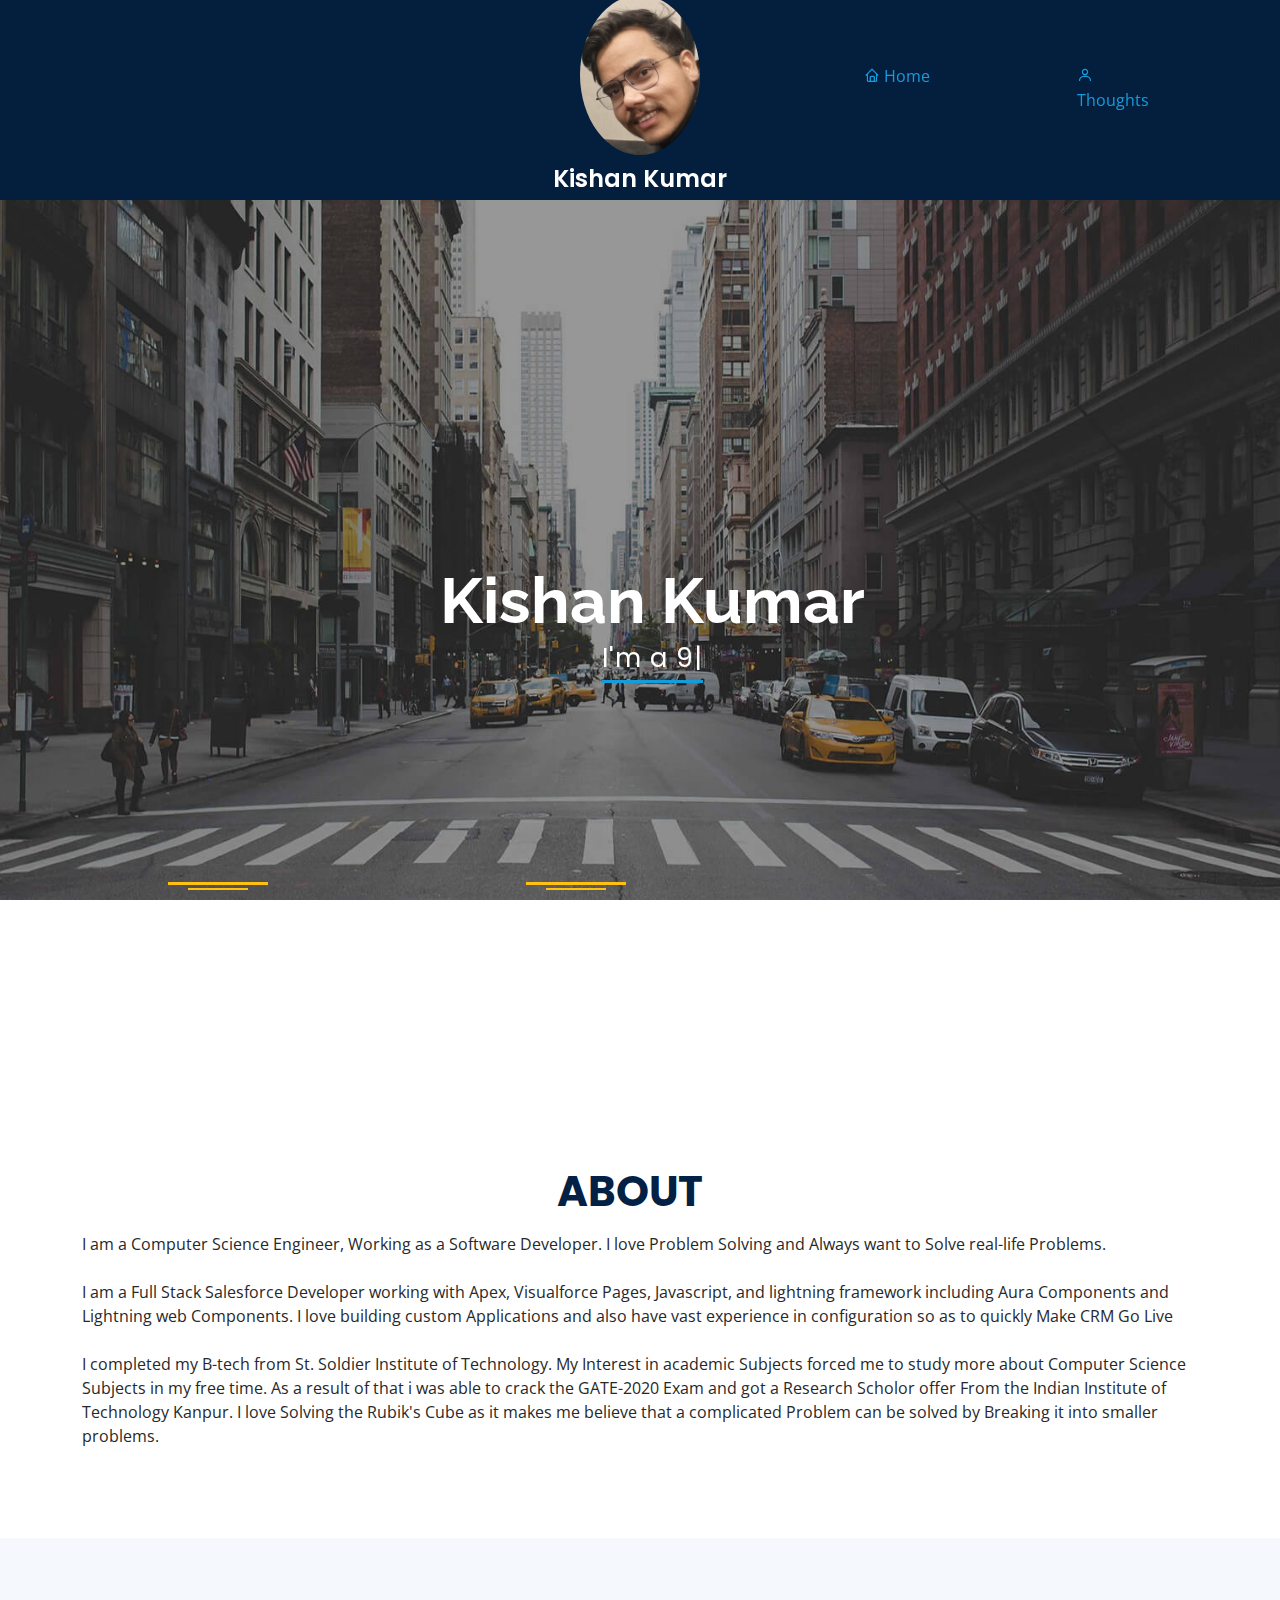
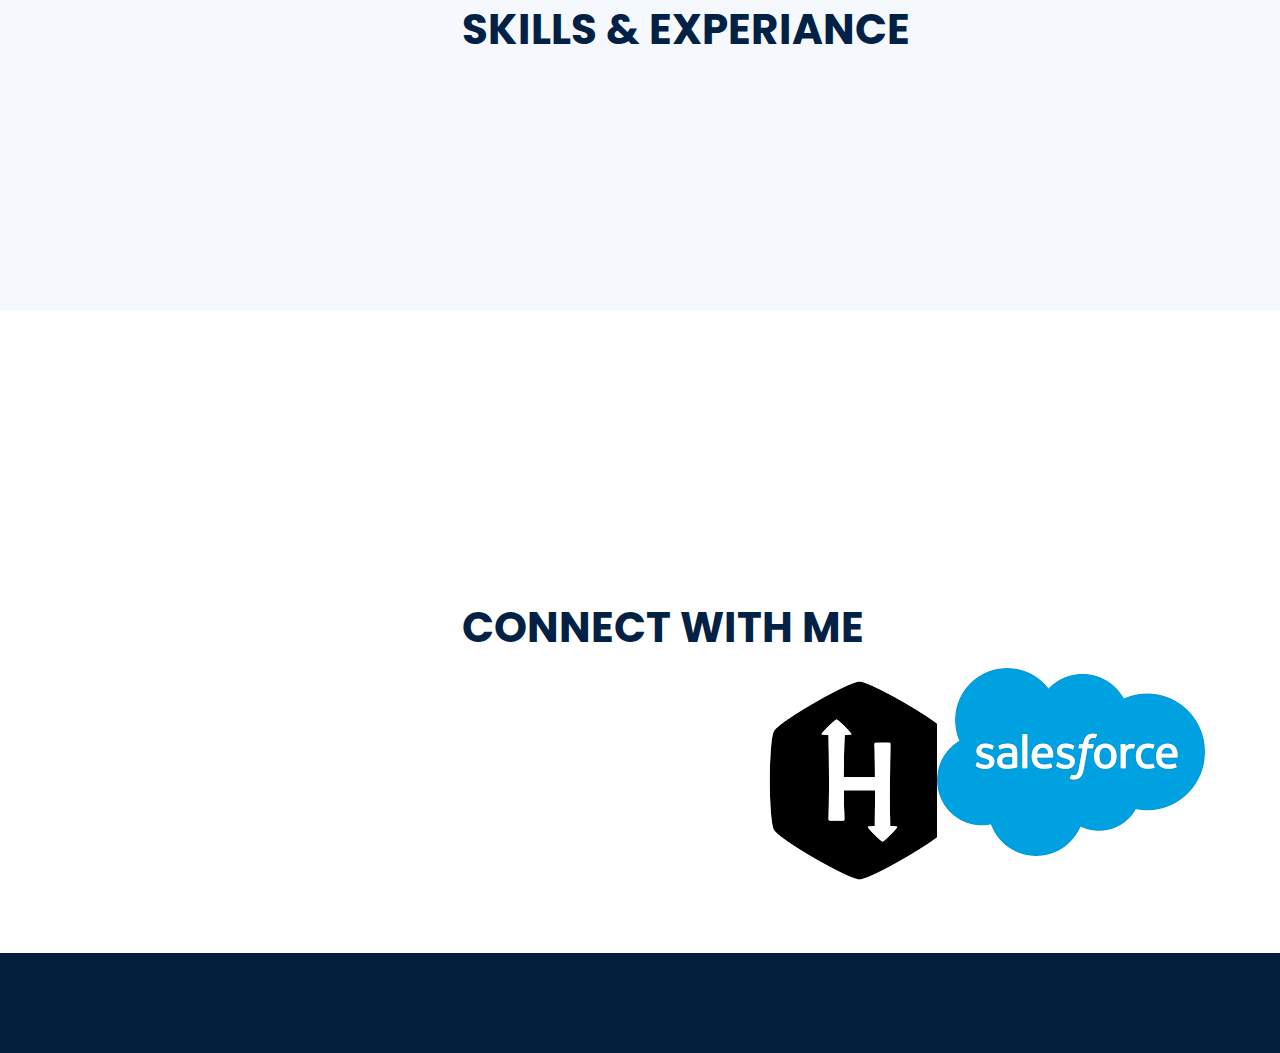
<file: index.html>
<!DOCTYPE html>
<html lang="en">

<head>
  <meta charset="utf-8">
  <meta content="width=device-width, initial-scale=1.0" name="viewport">

  <title>Kishan Kumar</title>
 

  
  <link href="assets/img/favicon.png" rel="icon">
  <link href="assets/img/apple-touch-icon.png" rel="apple-touch-icon">

 
  

  <link href="assets/vendor/aos/aos.css" rel="stylesheet">
  <link href="assets/vendor/bootstrap/css/bootstrap.min.css" rel="stylesheet">
  <link href="assets/vendor/bootstrap-icons/bootstrap-icons.css" rel="stylesheet">
  <link href="assets/vendor/boxicons/css/boxicons.min.css" rel="stylesheet">
  <link href="assets/vendor/glightbox/css/glightbox.min.css" rel="stylesheet">
  <link href="assets/vendor/swiper/swiper-bundle.min.css" rel="stylesheet">
  <link rel="stylesheet" href="https://cdn.metroui.org.ua/v4/css/metro-all.min.css">
  <link href="assets/css/style.css" rel="stylesheet">
  <link href="https://fonts.googleapis.com/css?family=Open+Sans:300,300i,400,400i,600,600i,700,700i|Raleway:300,300i,400,400i,500,500i,600,600i,700,700i|Poppins:300,300i,400,400i,500,500i,600,600i,700,700i" rel="stylesheet">
<style>
  .custom-rounded-circle {
    border-radius: 50%;
    object-fit: cover;
    width: 160px;  /* Set specific width */
    height: 160px; /* Set specific height */
    margin: 15px auto 0;  /* Add margin to top and center horizontally */
    display: block;  /* Ensure block display */
    position: relative;  /* Enable positioning */
      /* Move image up slightly */
  }

  .profile {
    text-align: center;
    padding: 0 20px;
    margin-top: -20px; /* Move the entire profile section up */
  }

  .profile h1 {
    margin: 0;  /* Remove default margin */
    position: relative;
    top: 0px; /* Move the heading up */
  }

  .text-light a {
    position: relative;
    top: -5px; /* Fine-tune the text position */
  }
</style>

</head>

<body>

  <!-- ======= Mobile nav toggle button ======= -->
  <i class="bi bi-list mobile-nav-toggle d-xl-none"></i>

  <!-- ======= Header ======= -->
   <header id="header" class="sticky-top">
    <div class="row">
      <div class="col-lg-4 col-sm-1 nowidth"></div>
     
      
      <div class="col-lg-4 col-sm-4 width40" data-aos="fade-right">
       
    <div class="d-flex flex-column">

      <div class="profile">
        <img src="assets/img/profile-img.jpg" alt="" class="custom-rounded-circle">
        <h1 class="text-light"><a href="index.html">Kishan Kumar</a></h1>
        </div>
        </div>
       
      </div>
      <div class="col-lg-2 col-sm-3 marginTop myClass" data-aos="fade-right">
        <a href="index.html" class="marginTop"><i class="bx bx-home"></i> <span>Home</span></a>
        </div>
        <div class="col-lg-1 col-sm-3 marginTop myClass" data-aos="fade-right" >
          <a href="Thoughts.html" class=""><i class="bx bx-user"></i> <span>Thoughts</span></a>
          </div>
       
      </div>


   
  </header>

 
  <section id="hero" class="d-flex flex-column justify-content-center" >
    <div class="hero-container" data-aos="fade-in" style="text-align: center; margin-left:-15%">
      <h1>Kishan Kumar</h1>
      <p><span class="typed" data-typed-items="I'm a 9 to 5 Software Developer,A part Time Researcher,And a full Time Explorar"></span></p>
    </div>
  </section>

  <main id="">

    
    <section id="" class="">
      
      <div class="container">
        <div class="row">
          <div class="col-md-5 col-sm-1">
            </div>
            <div class="col-md-5 col-sm-5">
              <h2 class="about1">About </h2>
            </div>
            </div>
        <div class="section-title">
          
          <p>I am a Computer Science Engineer, Working as a Software Developer. I love Problem Solving and Always want to Solve real-life Problems.</p><br/>
          <p>I am a Full Stack Salesforce Developer working with Apex, Visualforce Pages, Javascript, and lightning framework including Aura Components and Lightning web Components. I love building custom Applications and also have vast experience in configuration so as to quickly Make CRM Go Live</p>
          <br/>
          <p>I completed my B-tech from St. Soldier Institute of Technology. My Interest in academic Subjects forced me to study more about Computer Science Subjects in my free time. As a result of that i was able to crack the GATE-2020 Exam and got a Research Scholor offer From the Indian Institute of Technology Kanpur.

            I love Solving the Rubik's Cube as it makes me believe that a complicated Problem can be solved by Breaking it into smaller problems.</p>
        </div>

       

      </div>
    </section>

   
    <section id="skills" class="skills section-bg">
      <div class="container">

        <div class="row">
          <div class="col-md-4">
            </div>
            <div class="col-md-5">
              <h2 class="connect">Skills &amp; Experiance </h2>
            </div>
            </div>

        <div class="row skills-content">

          <div class="col-lg-6" data-aos="fade-up">

            <div class="progress">
              <span class="skill">Apex <i class="val"></i></span>
              <div class="progress-bar-wrap">
                <div class="progress-bar" role="progressbar" aria-valuenow="90" aria-valuemin="0" aria-valuemax="100"></div>
              </div>
            </div>

            <div class="progress">
              <span class="skill">HTML, CSS3, JavaScript <i class="val"></i></span>
              <div class="progress-bar-wrap">
                <div class="progress-bar" role="progressbar" aria-valuenow="85" aria-valuemin="0" aria-valuemax="100"></div>
              </div>
            </div>

            <div class="progress">
              <span class="skill">Salesforce Configuration <i class="val"></i></span>
              <div class="progress-bar-wrap">
                <div class="progress-bar" role="progressbar" aria-valuenow="90" aria-valuemin="0" aria-valuemax="100"></div>
              </div>
            </div>

          </div>

          <div class="col-lg-6" data-aos="fade-up" data-aos-delay="100">

            

            <div class="progress">
              <span class="skill">LWC, Aura Framework <i class="val"></i></span>
              <div class="progress-bar-wrap">
                <div class="progress-bar" role="progressbar" aria-valuenow="90" aria-valuemin="0" aria-valuemax="100"></div>
              </div>
            </div>

            <div class="progress">
              <span class="skill">Problem Solving <i class="val"></i></span>
              <div class="progress-bar-wrap">
                <div class="progress-bar" role="progressbar" aria-valuenow="90" aria-valuemin="0" aria-valuemax="100"></div>
              </div>
            </div>

            <div class="progress">
              <span class="skill">C , Python <i class="val"></i></span>
              <div class="progress-bar-wrap">
                <div class="progress-bar" role="progressbar" aria-valuenow="70" aria-valuemin="0" aria-valuemax="100"></div>
              </div>
            </div>

          </div>

        </div>

      </div>
    </section>

    <section id="facts" class="facts">
      <div class="container">

     

        <div class="row no-gutters">

       
          <div class="col-lg-3 col-md-3"></div>
          <div class="col-lg-4 col-md-4 d-md-flex align-items-md-stretch" data-aos="fade-up" data-aos-delay="300">
            <div class="count-box">
              <i class="bi bi-people"></i>
              <span data-purecounter-start="0" data-purecounter-end="6" data-purecounter-duration="1" class="purecounter"></span>
              <p><strong>Years of Experiance</strong></p>
            </div>
          </div>

      

          <div class="col-lg-4 col-md-4 d-md-flex align-items-md-stretch" data-aos="fade-up" data-aos-delay="100">
            <div class="count-box">
              <i class="bi bi-journal-richtext"></i>
              <span data-purecounter-start="0" data-purecounter-end="10" data-purecounter-duration="1" class="purecounter"></span>
             <p><strong>Projects</strong></p> 
            </div>
          </div>


          

        </div>

      </div>
    </section>
  
    <section id="conect" class="about">
      
      <div class="container">
        <div class="row">
        <div class="col-md-4">
          </div>
          <div class="col-md-5">
            <h2 class="connect connect1">CONNECT WITH ME </h2>
          </div>
          </div>
      <div class="row">
        <div class="col-md-1">
          
        </div>
        <div class="col-md-2">
          <a href="https://github.com/Kishankumar2" target="_blank"><div data-size="medium" data-role="tile"><span class="mif-github icon"></span></div></a>
        </div>
        <div class="col-md-2">
          <a href="https://www.facebook.com/kishan.kumar.5439" target="_blank"><div data-size="medium" data-role="tile"><span class="mif-facebook icon"></span></div></a>
        </div>
        
        
        <div class="col-md-2">
          <a href="https://www.linkedin.com/in/kishan-kumar-78a14018a/" target="_blank"><div data-size="medium" data-role="tile"><span class="mif-linkedin icon"></span></div></a>
        </div>
        
        <div class="col-md-2">
          <a href="https://www.hackerrank.com/kishan_kumar7521" target="_blank"><div data-size="medium" data-role="tile"><img src="assets/img/HackerRank.png" class="icon"></div></a>
          
        </div>
        
        <div class="col-md-2">
          <a href="https://trailblazer.me/id/kkumar810" target="_blank"><div data-size="medium" data-role="tile"><img src="assets/img/sf1.png" class="icon"></div></a> 
        </div>
        <div class="col-md-1">
          
        </div>
        
          </div>
          </div>


    </section>

    <footer id="footer1">
      <div class="container">
        
        <div class="row">
        <div class="col-md-4">
        </div>
        <div class="col-md-4">
          <!--<div class="copy">
            &copy; Copyright <strong><span>Kishan Kumar</span></strong>. All Rights Reserved
          </div>-->
        </div>
        </div>
        
      </div>
    </footer>

    

  </main>

  
  

  <a href="#" class="back-to-top d-flex align-items-center justify-content-center"><i class="bi bi-arrow-up-short"></i></a>

 
  <script src="assets/vendor/purecounter/purecounter.js"></script>
  <script src="assets/vendor/aos/aos.js"></script>
  <script src="assets/vendor/bootstrap/js/bootstrap.bundle.min.js"></script>
  <script src="assets/vendor/glightbox/js/glightbox.min.js"></script>
  <script src="assets/vendor/isotope-layout/isotope.pkgd.min.js"></script>
  <script src="assets/vendor/swiper/swiper-bundle.min.js"></script>
  <script src="assets/vendor/typed.js/typed.min.js"></script>
  <script src="assets/vendor/waypoints/noframework.waypoints.js"></script>
  <script src="assets/vendor/php-email-form/validate.js"></script>
  <script src="https://cdn.metroui.org.ua/v4/js/metro.min.js"></script>
 
  <script src="assets/js/main.js"></script>

</body>

</html>
</file>
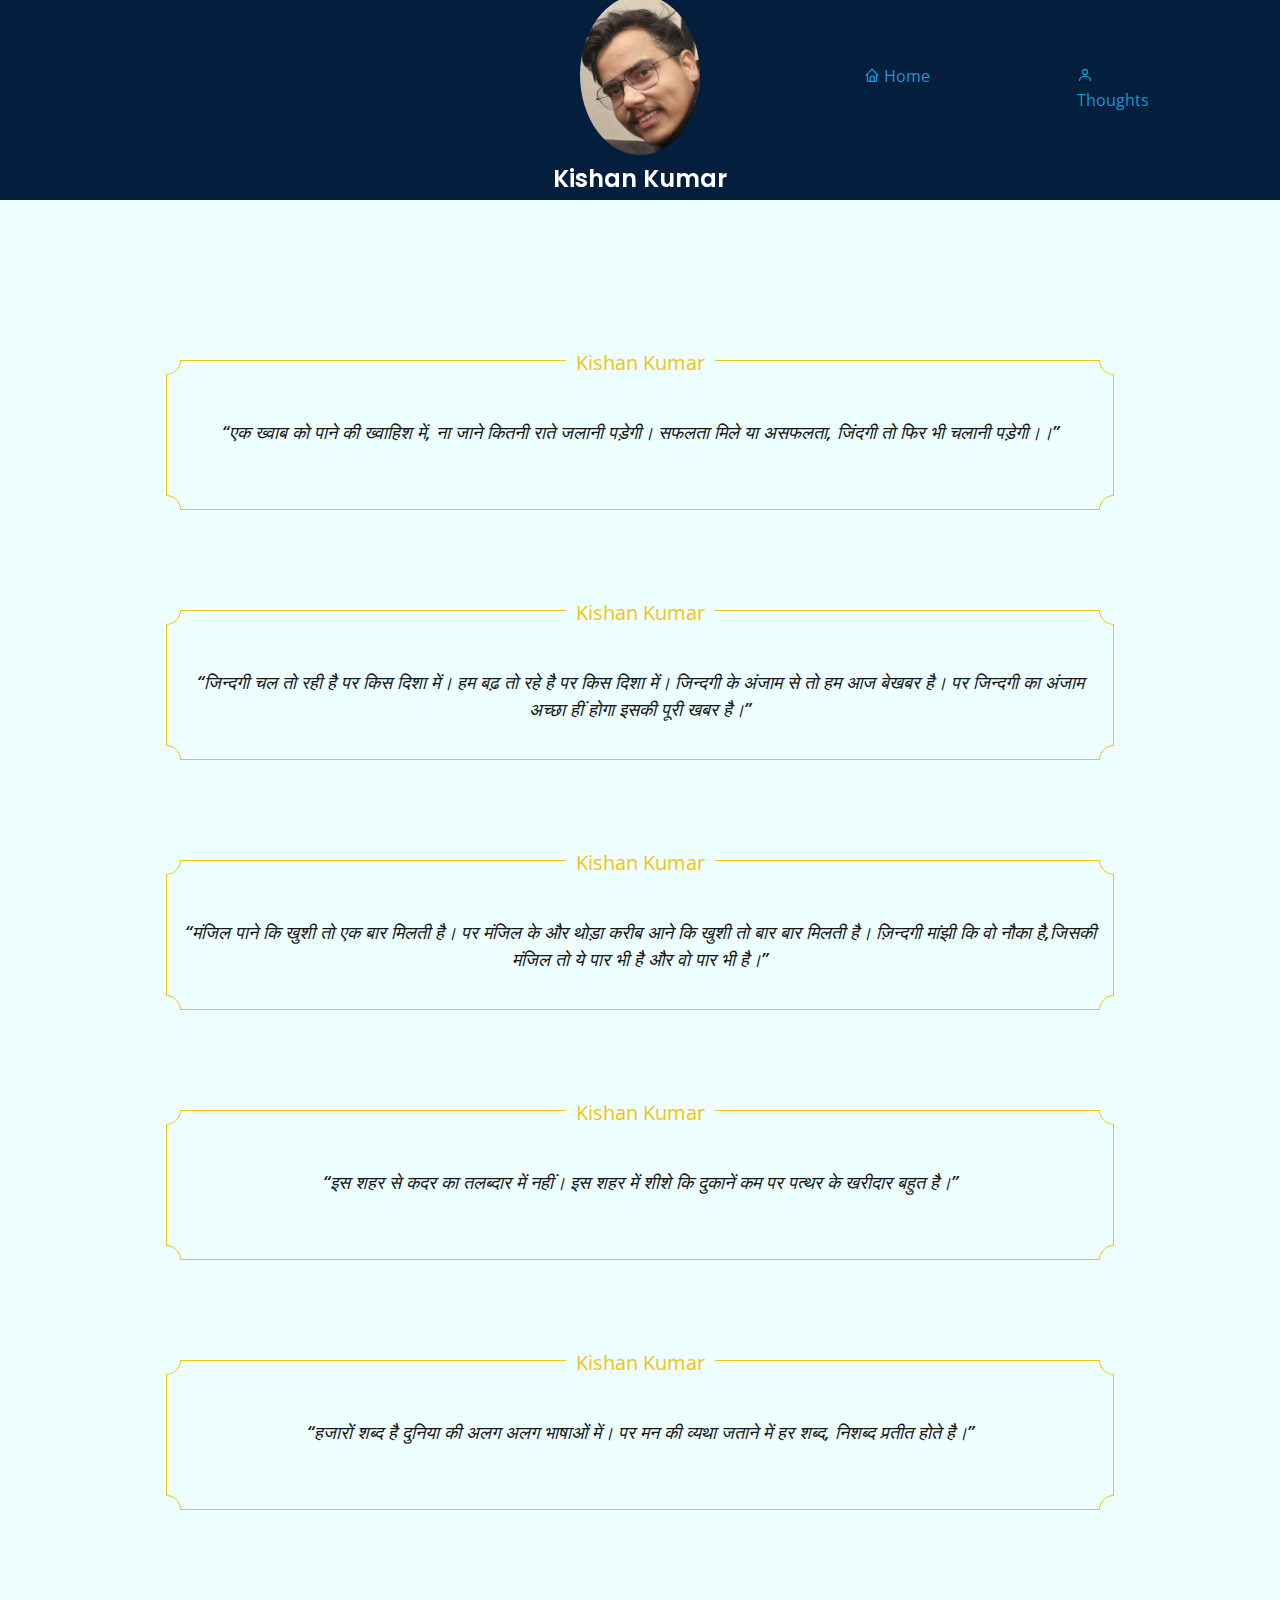
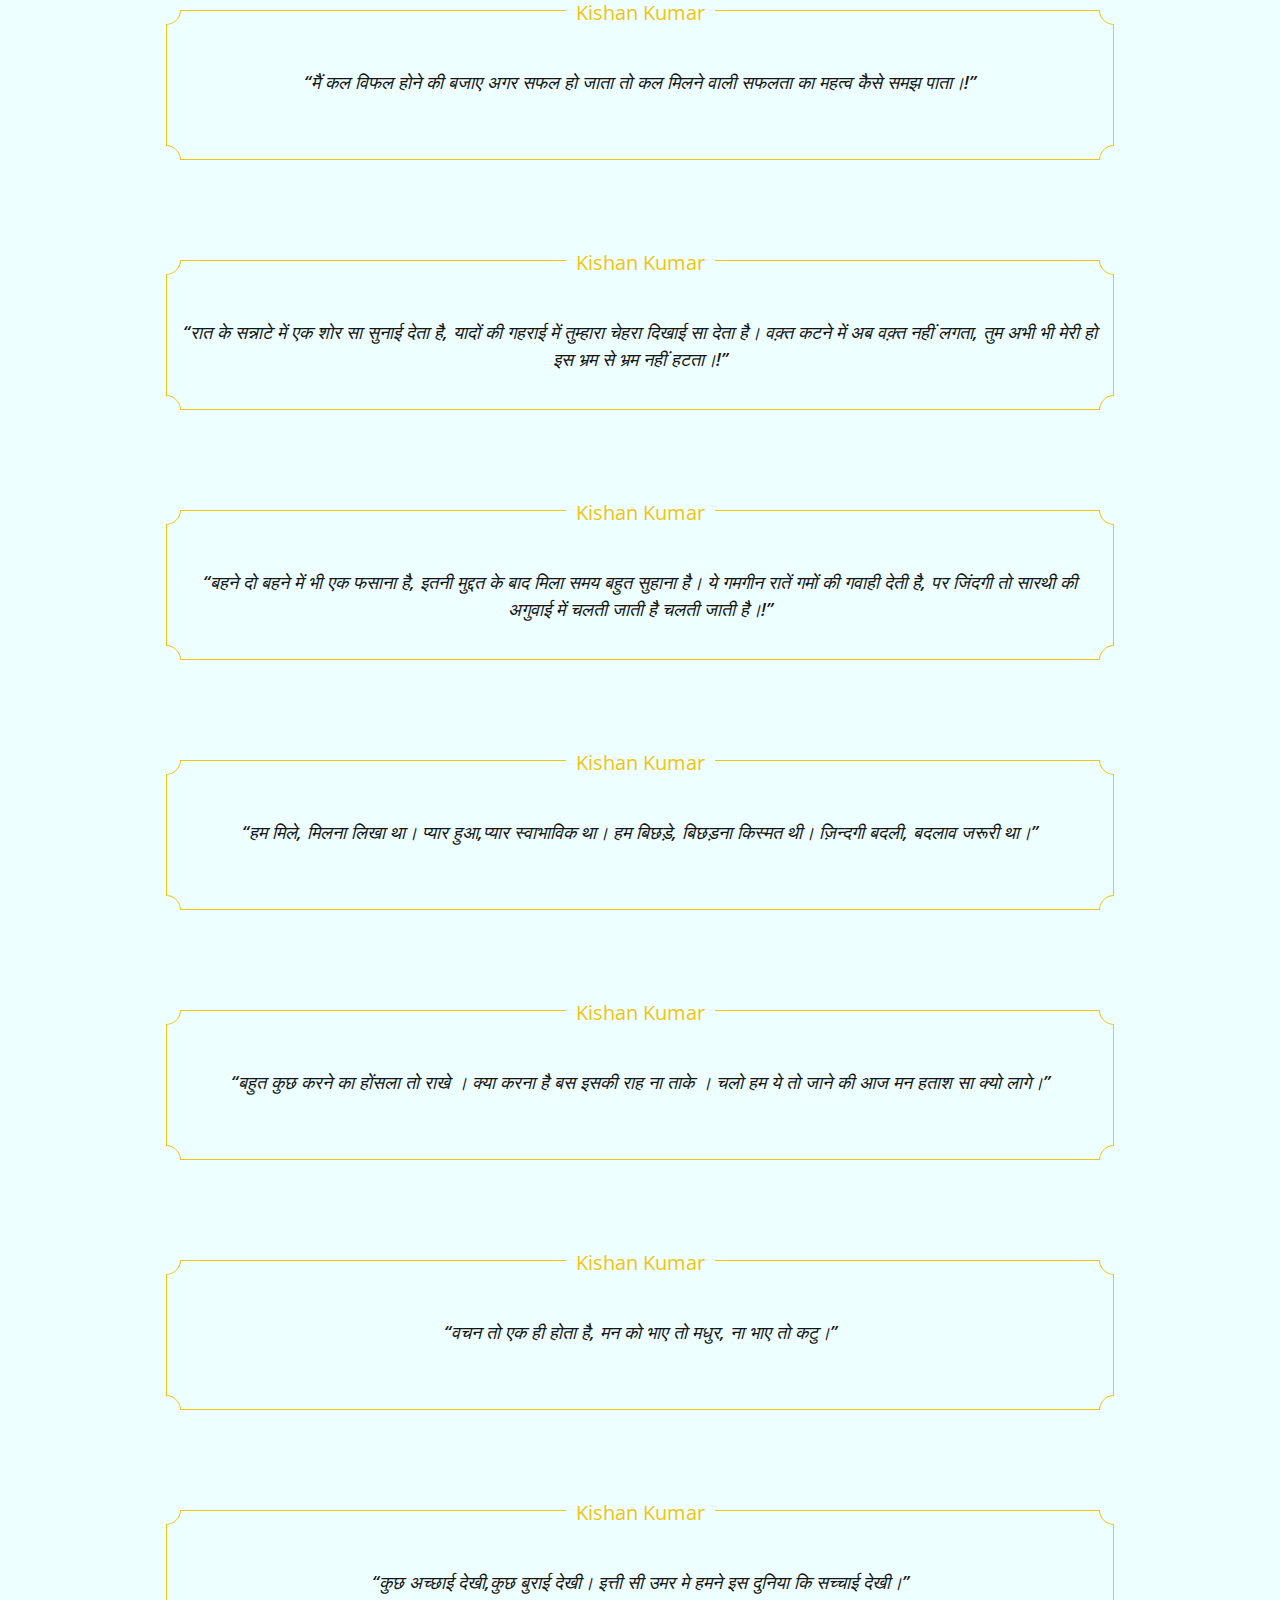
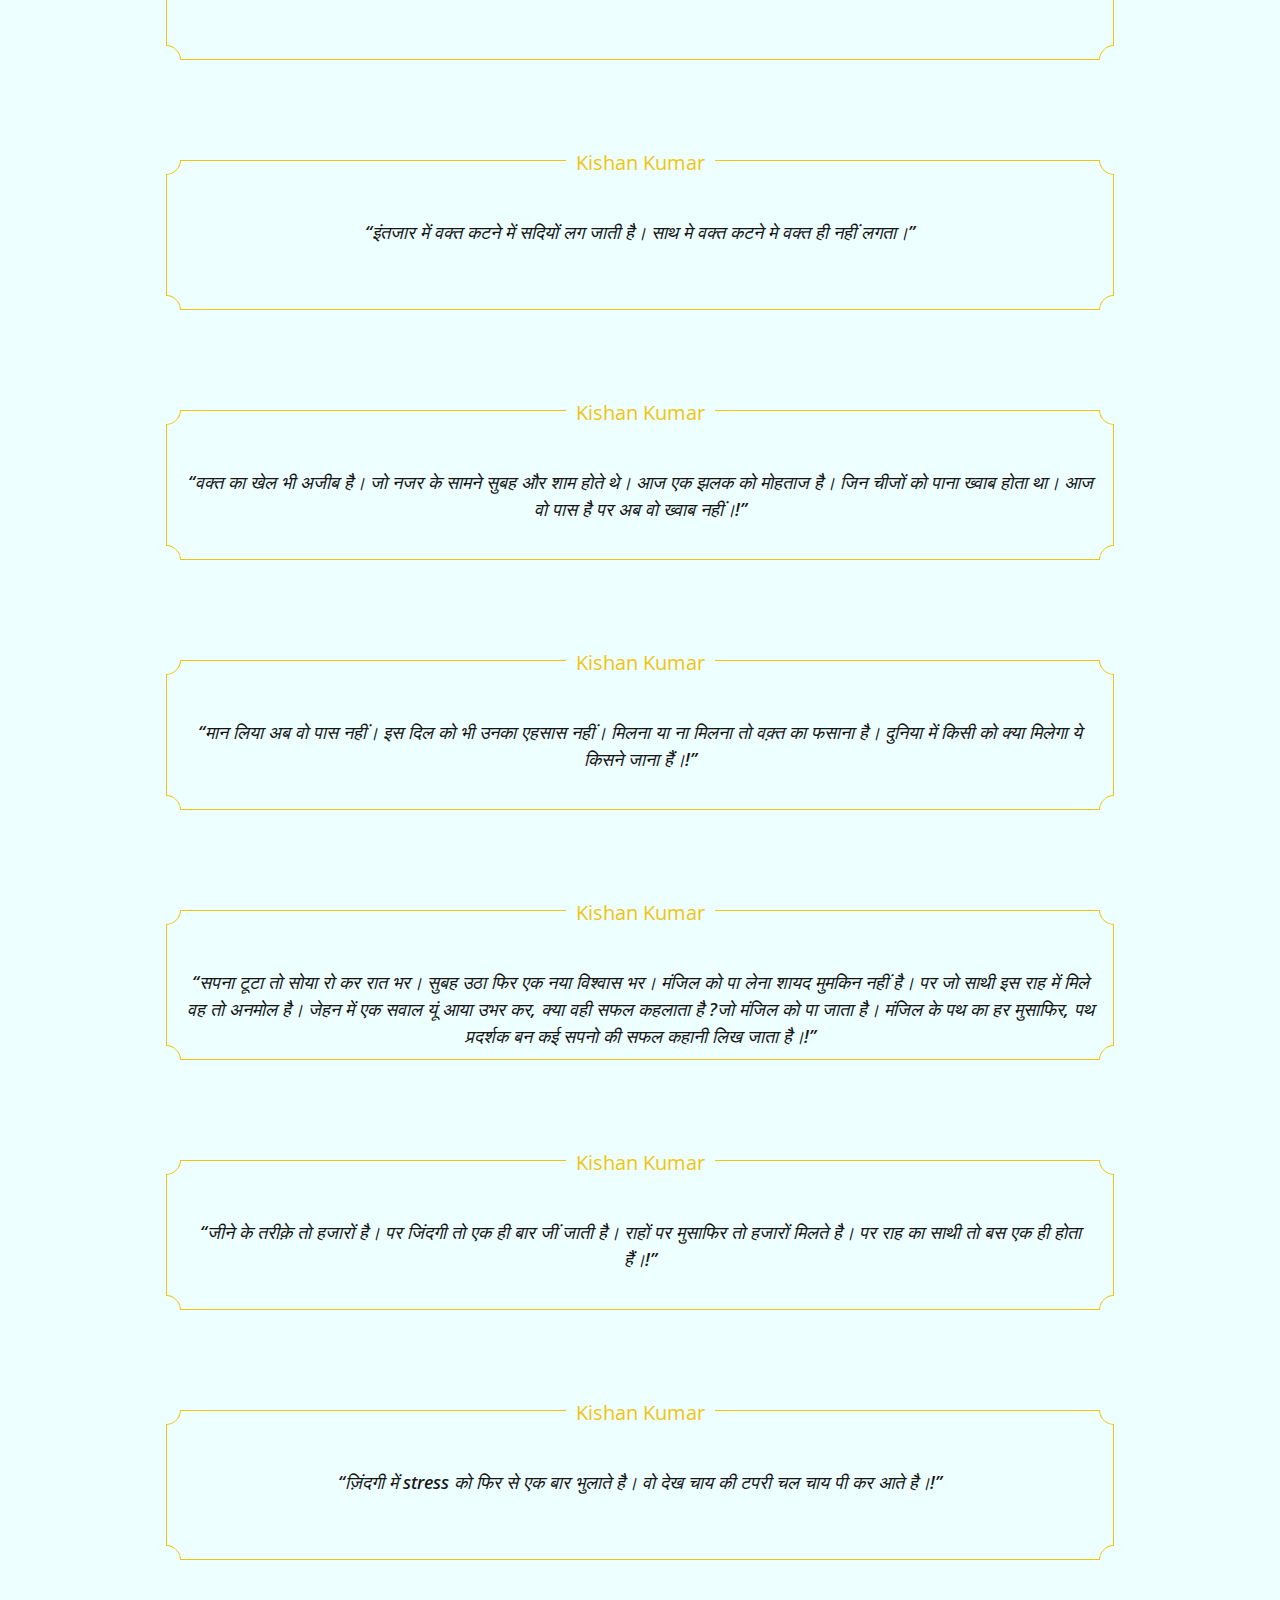
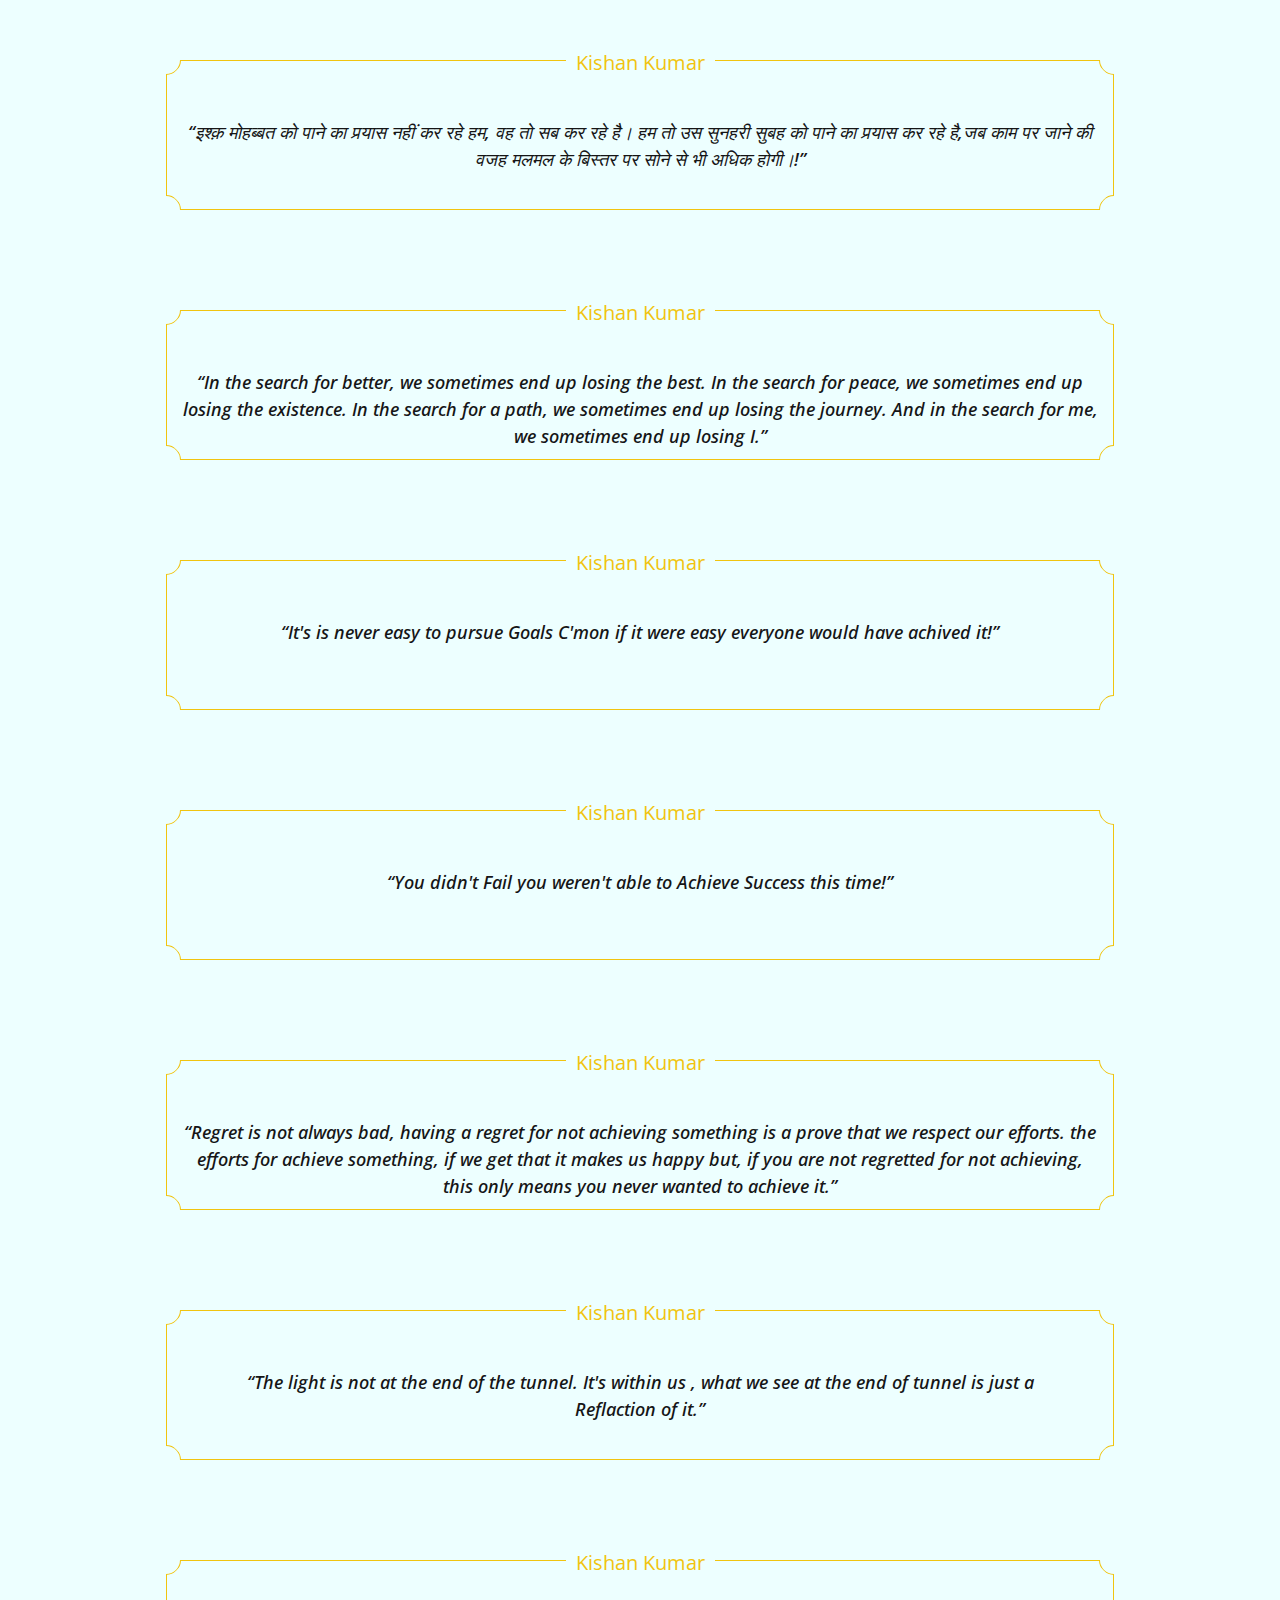
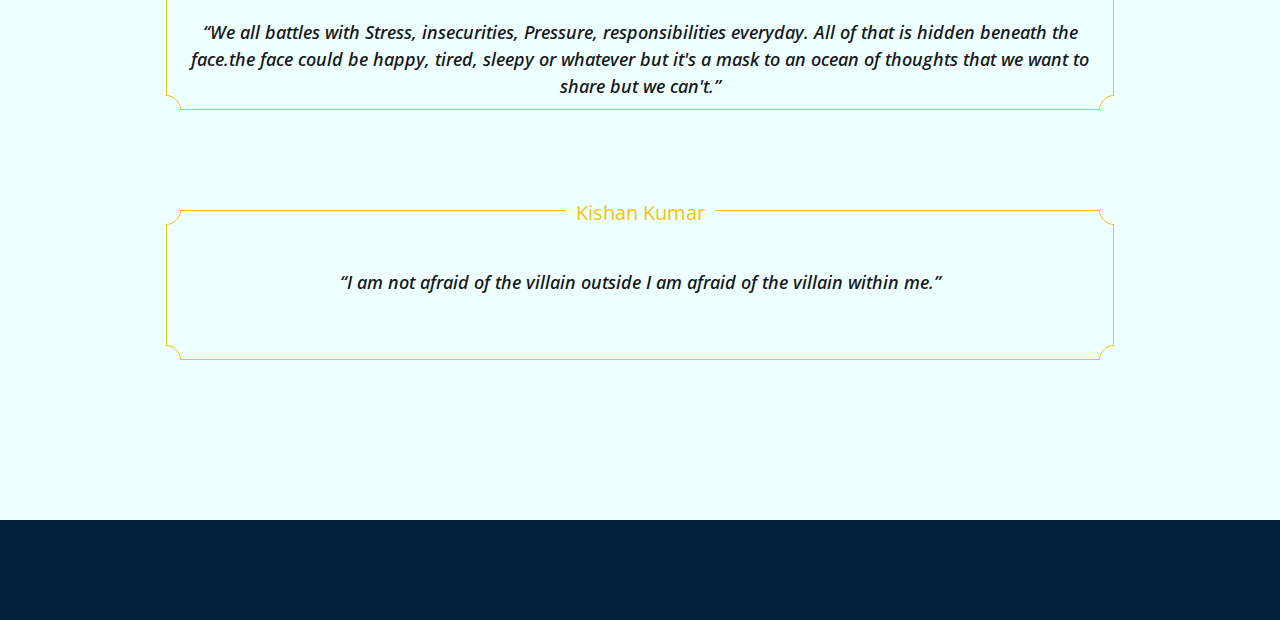
<file: Thoughts.html>
<!DOCTYPE html>
<html lang="en">

<head>
  <meta charset="utf-8">
  <meta content="width=device-width, initial-scale=1.0" name="viewport">

  <title>Kishan Kumar</title>
 

  
  <link href="assets/img/favicon.png" rel="icon">
  <link href="assets/img/apple-touch-icon.png" rel="apple-touch-icon">

 
  

  <link href="assets/vendor/aos/aos.css" rel="stylesheet">
  <link href="assets/vendor/bootstrap/css/bootstrap.min.css" rel="stylesheet">
  <link href="assets/vendor/bootstrap-icons/bootstrap-icons.css" rel="stylesheet">
  <link href="assets/vendor/boxicons/css/boxicons.min.css" rel="stylesheet">
  <link href="assets/vendor/glightbox/css/glightbox.min.css" rel="stylesheet">
  <link href="assets/vendor/swiper/swiper-bundle.min.css" rel="stylesheet">
  <link rel="stylesheet" href="https://cdn.metroui.org.ua/v4/css/metro-all.min.css">
  <link href="assets/css/style.css" rel="stylesheet">
  <link href="https://fonts.googleapis.com/css?family=Open+Sans:300,300i,400,400i,600,600i,700,700i|Raleway:300,300i,400,400i,500,500i,600,600i,700,700i|Poppins:300,300i,400,400i,500,500i,600,600i,700,700i" rel="stylesheet">
  <style>
    .custom-rounded-circle {
      border-radius: 50%;
      object-fit: cover;
      width: 160px;  /* Set specific width */
      height: 160px; /* Set specific height */
      margin: 15px auto 0;  /* Add margin to top and center horizontally */
      display: block;  /* Ensure block display */
      position: relative;  /* Enable positioning */
        /* Move image up slightly */
    }
    .profile {
      text-align: center;
      padding: 0 20px;
      margin-top: -20px; /* Move the entire profile section up */
    }
  
    .profile h1 {
      margin: 0;  /* Remove default margin */
      position: relative;
      top: 0px; /* Move the heading up */
    }
  
    .text-light a {
      position: relative;
      top: -5px; /* Fine-tune the text position */
    }
  </style>

</head>

<body>



  <!-- ======= Header ======= -->
   <header id="header" class="sticky-top">
    <div class="row">
      <div class="col-lg-4 col-sm-1 nowidth"></div>
     
      
      <div class="col-lg-4 col-sm-4 width40" data-aos="fade-right">
       
    <div class="d-flex flex-column">

      <div class="profile">
        <img src="assets/img/profile-img.jpg" alt="" class="custom-rounded-circle">
        <h1 class="text-light"><a href="index.html">Kishan Kumar</a></h1>
        </div>
        </div>
       
      </div>
      <div class="col-lg-2 col-sm-3 marginTop myClass" data-aos="fade-right">
        <a href="index.html" class="marginTop"><i class="bx bx-home"></i> <span>Home</span></a>
        </div>
        <div class="col-lg-1 col-sm-3 marginTop myClass" data-aos="fade-right" >
          <a href="Thoughts.html" class=""><i class="bx bx-user"></i> <span>Thoughts</span></a>
          </div>
       
      </div>


   
  </header>

 
  

  <main id="QuoteBody">

    <div class="container">
    <section id="" class="">
      

        <div id="ct" class="mobileDiv">
            <div class="corner "id="left_top"></div>
            <div class="corner" id="left_bottom"></div>
            <div class="corner" id="right_top"></div>
            <div class="corner" id="right_bottom"></div>
            <span class="author">Kishan Kumar</span>
            <blockquote>
              <p class="quoteContent"><i>&ldquo;एक ख्वाब को पाने की ख्वाहिश में,
                ना जाने कितनी राते जलानी पड़ेगी।
                सफलता मिले या असफलता,
                जिंदगी तो फिर भी चलानी पड़ेगी।।&rdquo; </i></p>
            </blockquote>
          </div>
        <div id="ct" class="mobileDiv">
            <div class="corner "id="left_top"></div>
            <div class="corner" id="left_bottom"></div>
            <div class="corner" id="right_top"></div>
            <div class="corner" id="right_bottom"></div>
            <span class="author">Kishan Kumar</span>
            <blockquote>
              <p class="quoteContent"><i>&ldquo;जिन्दगी चल तो रही है पर किस दिशा में।
                हम बढ़ तो रहे है पर किस दिशा में।
                जिन्दगी के अंजाम से तो हम आज बेखबर है।
                पर जिन्दगी का अंजाम अच्छा हीं होगा इसकी पूरी खबर है।&rdquo; </i></p>
            </blockquote>
          </div>

          <div id="ct" class="mobileDiv">
            <div class="corner "id="left_top"></div>
            <div class="corner" id="left_bottom"></div>
            <div class="corner" id="right_top"></div>
            <div class="corner" id="right_bottom"></div>
            <span class="author">Kishan Kumar</span>
            <blockquote>
              <p class="quoteContent"><i>&ldquo;मंजिल पाने कि खुशी तो एक बार मिलती है।
                पर मंजिल के और थोड़ा करीब आने कि खुशी तो बार बार मिलती है।
                ज़िन्दगी मांझी कि वो नौका है,जिसकी
                 मंजिल तो ये पार भी है और वो पार भी है।&rdquo; </i></p>
            </blockquote>
          </div>

          <div id="ct" class="mobileDiv">
            <div class="corner "id="left_top"></div>
            <div class="corner" id="left_bottom"></div>
            <div class="corner" id="right_top"></div>
            <div class="corner" id="right_bottom"></div>
            <span class="author">Kishan Kumar</span>
            <blockquote>
              <p class="quoteContent"><i>&ldquo;इस शहर से कदर का तलब्दार में नहीं।
                इस शहर में शीशे कि दुकानें कम पर पत्थर के खरीदार बहुत है।&rdquo; </i></p>
            </blockquote>
          </div>

          <div id="ct" class="mobileDiv">
            <div class="corner "id="left_top"></div>
            <div class="corner" id="left_bottom"></div>
            <div class="corner" id="right_top"></div>
            <div class="corner" id="right_bottom"></div>
            <span class="author">Kishan Kumar</span>
            <blockquote>
              <p class="quoteContent"><i>&ldquo;हजारों शब्द है दुनिया की अलग अलग भाषाओं में।
                पर मन की व्यथा जताने में हर शब्द, निशब्द प्रतीत होते है।&rdquo; </i></p>
            </blockquote>
          </div>

          <div id="ct" class="mobileDiv">
            <div class="corner "id="left_top"></div>
            <div class="corner" id="left_bottom"></div>
            <div class="corner" id="right_top"></div>
            <div class="corner" id="right_bottom"></div>
            <span class="author">Kishan Kumar</span>
            <blockquote>
              <p class="quoteContent"><i>&ldquo;मैं कल विफल होने की बजाए अगर सफल हो जाता
                तो कल मिलने वाली सफलता का महत्व कैसे समझ पाता।!&rdquo; </i></p>
            </blockquote>
          </div>

         

          <div id="ct" class="mobileDiv">
            <div class="corner "id="left_top"></div>
            <div class="corner" id="left_bottom"></div>
            <div class="corner" id="right_top"></div>
            <div class="corner" id="right_bottom"></div>
            <span class="author">Kishan Kumar</span>
            <blockquote>
              <p class="quoteContent"><i>&ldquo;रात के सन्नाटे में एक शोर सा सुनाई देता है,
                यादों की गहराई में तुम्हारा चेहरा दिखाई सा देता है।
                वक़्त कटने में अब वक़्त नहीं लगता,
                तुम अभी भी मेरी हो इस भ्रम से भ्रम नहीं हटता।!&rdquo; </i></p>
            </blockquote>
          </div>

          <div id="ct" class="mobileDiv">
            <div class="corner "id="left_top"></div>
            <div class="corner" id="left_bottom"></div>
            <div class="corner" id="right_top"></div>
            <div class="corner" id="right_bottom"></div>
            <span class="author">Kishan Kumar</span>
            <blockquote>
              <p class="quoteContent"><i>&ldquo;बहने दो बहने में भी एक फसाना है, इतनी मुद्दत के बाद मिला समय बहुत सुहाना है।
                   ये गमगीन रातें गमों की गवाही देती है, पर जिंदगी तो सारथी की अगुवाई में चलती जाती है चलती जाती है।!&rdquo; </i></p>
            </blockquote>
          </div>

          <div id="ct" class="mobileDiv">
            <div class="corner "id="left_top"></div>
            <div class="corner" id="left_bottom"></div>
            <div class="corner" id="right_top"></div>
            <div class="corner" id="right_bottom"></div>
            <span class="author">Kishan Kumar</span>
            <blockquote>
              <p class="quoteContent"><i>&ldquo;हम मिले, मिलना लिखा था।
                प्यार हुआ,प्यार स्वाभाविक था।
                हम बिछड़े, बिछड़ना किस्मत थी।
                ज़िन्दगी बदली, बदलाव जरूरी था।&rdquo; </i></p>
            </blockquote>
          </div>

          <div id="ct" class="mobileDiv">
            <div class="corner "id="left_top"></div>
            <div class="corner" id="left_bottom"></div>
            <div class="corner" id="right_top"></div>
            <div class="corner" id="right_bottom"></div>
            <span class="author">Kishan Kumar</span>
            <blockquote>
              <p class="quoteContent"><i>&ldquo;बहुत कुछ करने का होंसला तो राखे ।
                क्या करना है बस इसकी राह ना ताके । 
                चलो हम ये तो जाने की आज मन हताश सा क्यो लागे।&rdquo; </i></p>
            </blockquote>
          </div>

          <div id="ct" class="mobileDiv">
            <div class="corner "id="left_top"></div>
            <div class="corner" id="left_bottom"></div>
            <div class="corner" id="right_top"></div>
            <div class="corner" id="right_bottom"></div>
            <span class="author">Kishan Kumar</span>
            <blockquote>
              <p class="quoteContent"><i>&ldquo;वचन तो एक ही होता है, 
                मन को भाए तो मधुर, 
                ना भाए तो कटु।&rdquo; </i></p>
            </blockquote>
          </div>

          <div id="ct" class="mobileDiv">
            <div class="corner "id="left_top"></div>
            <div class="corner" id="left_bottom"></div>
            <div class="corner" id="right_top"></div>
            <div class="corner" id="right_bottom"></div>
            <span class="author">Kishan Kumar</span>
            <blockquote>
              <p class="quoteContent"><i>&ldquo;कुछ अच्छाई देखी,कुछ बुराई देखी।
                इत्ती सी उमर मे हमने इस दुनिया कि सच्चाई देखी।&rdquo; </i></p>
            </blockquote>
          </div>

          <div id="ct" class="mobileDiv">
            <div class="corner "id="left_top"></div>
            <div class="corner" id="left_bottom"></div>
            <div class="corner" id="right_top"></div>
            <div class="corner" id="right_bottom"></div>
            <span class="author">Kishan Kumar</span>
            <blockquote>
              <p class="quoteContent"><i>&ldquo;इंतजार में वक्त कटने में सदियों लग जाती है।
                साथ मे वक्त कटने मे वक्त ही नहीं लगता।&rdquo; </i></p>
            </blockquote>
          </div>

          

          <div id="ct" class="mobileDiv">
            <div class="corner "id="left_top"></div>
            <div class="corner" id="left_bottom"></div>
            <div class="corner" id="right_top"></div>
            <div class="corner" id="right_bottom"></div>
            <span class="author">Kishan Kumar</span>
            <blockquote>
              <p class="quoteContent"><i>&ldquo;वक्त का खेल भी अजीब है।
                जो नजर के सामने सुबह और शाम होते थे।
                आज एक झलक को मोहताज है।
                जिन चीजों को पाना ख्वाब होता था।
                आज वो पास है पर अब वो ख्वाब नहीं।!&rdquo; </i></p>
            </blockquote>
          </div>

          <div id="ct" class="mobileDiv">
            <div class="corner "id="left_top"></div>
            <div class="corner" id="left_bottom"></div>
            <div class="corner" id="right_top"></div>
            <div class="corner" id="right_bottom"></div>
            <span class="author">Kishan Kumar</span>
            <blockquote>
              <p class="quoteContent"><i>&ldquo;मान लिया अब वो पास नहीं।
                इस दिल को भी उनका एहसास नहीं।
                मिलना या ना मिलना तो वक़्त का फसाना है।
                दुनिया में किसी को क्या मिलेगा ये किसने जाना हैं।!&rdquo; </i></p>
            </blockquote>
          </div>

          <div id="ct" class="sapna">
            <div class="corner "id="left_top"></div>
            <div class="corner" id="left_bottom"></div>
            <div class="corner" id="right_top"></div>
            <div class="corner" id="right_bottom"></div>
            <span class="author">Kishan Kumar</span>
            <blockquote>
              <p class="quoteContent"><i>&ldquo;सपना टूटा तो सोया रो कर रात भर।
                सुबह उठा फिर एक नया विश्वास भर।
                मंजिल को पा लेना शायद मुमकिन नहीं है।
                पर जो साथी इस राह में मिले वह तो अनमोल है।
                जेहन में एक सवाल यूं आया उभर कर,
                क्या वही सफल कहलाता है ?जो मंजिल को पा जाता है।
                मंजिल के पथ का हर मुसाफिर, पथ प्रदर्शक बन
                कई सपनो की सफल कहानी लिख जाता है।!&rdquo; </i></p>
            </blockquote>
          </div>

          <div id="ct" class="mobileDiv">
            <div class="corner "id="left_top"></div>
            <div class="corner" id="left_bottom"></div>
            <div class="corner" id="right_top"></div>
            <div class="corner" id="right_bottom"></div>
            <span class="author">Kishan Kumar</span>
            <blockquote>
              <p class="quoteContent"><i>&ldquo;जीने के तरीक़े तो हजारों है।
                पर जिंदगी तो एक ही बार जीं जाती है।
                राहों पर मुसाफिर तो हजारों मिलते है।
                पर राह का साथी तो बस एक ही होता हैं।!&rdquo; </i></p>
            </blockquote>
          </div>

          <div id="ct" class="mobileDiv">
            <div class="corner "id="left_top"></div>
            <div class="corner" id="left_bottom"></div>
            <div class="corner" id="right_top"></div>
            <div class="corner" id="right_bottom"></div>
            <span class="author">Kishan Kumar</span>
            <blockquote>
              <p class="quoteContent"><i>&ldquo;ज़िंदगी में stress को फिर से एक बार भुलाते है।
                वो देख चाय की टपरी चल चाय पी कर आते है।!&rdquo; </i></p>
            </blockquote>
          </div>

          <div id="ct" class="mobileDiv">
            <div class="corner "id="left_top"></div>
            <div class="corner" id="left_bottom"></div>
            <div class="corner" id="right_top"></div>
            <div class="corner" id="right_bottom"></div>
            <span class="author">Kishan Kumar</span>
            <blockquote>
              <p class="quoteContent"><i>&ldquo;इश्क़ मोहब्बत को पाने का प्रयास नहीं कर रहे हम, वह तो सब कर रहे है।
                हम तो उस सुनहरी सुबह को पाने का प्रयास कर रहे है,जब काम पर जाने की वजह मलमल के बिस्तर पर सोने से भी अधिक होगी।!&rdquo; </i></p>
            </blockquote>
          </div>

          <div id="ct" class="sapna">
            <div class="corner "id="left_top"></div>
            <div class="corner" id="left_bottom"></div>
            <div class="corner" id="right_top"></div>
            <div class="corner" id="right_bottom"></div>
            <span class="author">Kishan Kumar</span>
            <blockquote>
              <p class="quoteContent"><i>&ldquo;In the search for better, we sometimes end up losing the best.
                In the search for peace, we sometimes end up losing the existence.
                In the search for a path, we sometimes end up losing the journey. 
                And in the search for me, we sometimes end up losing I.&rdquo; </i></p>
            </blockquote>
          </div>

          <div id="ct" class="mobileDiv">
            <div class="corner "id="left_top"></div>
            <div class="corner" id="left_bottom"></div>
            <div class="corner" id="right_top"></div>
            <div class="corner" id="right_bottom"></div>
            <span class="author">Kishan Kumar</span>
            <blockquote>
              <p class="quoteContent"><i>&ldquo;It's is never easy to pursue Goals
                C'mon if it were easy everyone would have achived it!&rdquo; </i></p>
            </blockquote>
          </div>

          <div id="ct" class="mobileDiv">
            <div class="corner "id="left_top"></div>
            <div class="corner" id="left_bottom"></div>
            <div class="corner" id="right_top"></div>
            <div class="corner" id="right_bottom"></div>
            <span class="author">Kishan Kumar</span>
            <blockquote>
              <p class="quoteContent"><i>&ldquo;You didn't Fail you weren't able to Achieve Success this time!&rdquo; </i></p>
            </blockquote>
          </div>

          <div id="ct" class="sapna">
            <div class="corner "id="left_top"></div>
            <div class="corner" id="left_bottom"></div>
            <div class="corner" id="right_top"></div>
            <div class="corner" id="right_bottom"></div>
            <span class="author">Kishan Kumar</span>
            <blockquote>
              <p class="quoteContent"><i>&ldquo;Regret is not always bad, having a regret for not achieving something is a prove that we respect our efforts. the efforts for achieve something, if we get that it makes us happy but, if you are not regretted for not achieving, this only means you never wanted to achieve it.&rdquo; </i></p>
            </blockquote>
          </div>
          
          <div id="ct" class="sapna">
            <div class="corner "id="left_top"></div>
            <div class="corner" id="left_bottom"></div>
            <div class="corner" id="right_top"></div>
            <div class="corner" id="right_bottom"></div>
            <span class="author">Kishan Kumar</span>
            <blockquote>
              <p class="quoteContent"><i>&ldquo;The light is not at the end of the tunnel.
                It's within us , what we see at the end of tunnel is just a Reflaction of it.&rdquo; </i></p>
            </blockquote>
          </div>

          <div id="ct" class="sapna">
            <div class="corner "id="left_top"></div>
            <div class="corner" id="left_bottom"></div>
            <div class="corner" id="right_top"></div>
            <div class="corner" id="right_bottom"></div>
            <span class="author">Kishan Kumar</span>
            <blockquote>
              <p class="quoteContent"><i>&ldquo;We all battles with Stress, insecurities, Pressure, responsibilities everyday. All of that is hidden beneath the face.the face could be happy, tired, sleepy or whatever but it's a mask to an ocean of thoughts that we want to share but we can't.&rdquo; </i></p>
            </blockquote>
          </div>

      

          <div id="ct" class="mobileDiv">
            <div class="corner "id="left_top"></div>
            <div class="corner" id="left_bottom"></div>
            <div class="corner" id="right_top"></div>
            <div class="corner" id="right_bottom"></div>
            <span class="author">Kishan Kumar</span>
            <blockquote>
              <p class="quoteContent"><i>&ldquo;I am not afraid of the villain outside
                I am afraid of the villain within me.&rdquo; </i></p>
            </blockquote>
          </div>

        

      
      

</div
    </section>

   
 

   
  
    

    <footer id="footer1">
      <div class="container">
        
        <div class="row">
        <div class="col-md-4">
        </div>
        <div class="col-md-4">
          <!--<div class="copy">
            &copy; Copyright <strong><span>Kishan Kumar</span></strong>. All Rights Reserved
          </div>-->
        </div>
        </div>
        
      </div>
    </footer>

    

  </main>

  
  

  <a href="#" class="back-to-top d-flex align-items-center justify-content-center"><i class="bi bi-arrow-up-short"></i></a>

 
  <script src="assets/vendor/purecounter/purecounter.js"></script>
  <script src="assets/vendor/aos/aos.js"></script>
  <script src="assets/vendor/bootstrap/js/bootstrap.bundle.min.js"></script>
  <script src="assets/vendor/glightbox/js/glightbox.min.js"></script>
  <script src="assets/vendor/isotope-layout/isotope.pkgd.min.js"></script>
  <script src="assets/vendor/swiper/swiper-bundle.min.js"></script>
  <script src="assets/vendor/typed.js/typed.min.js"></script>
  <script src="assets/vendor/waypoints/noframework.waypoints.js"></script>
  <script src="assets/vendor/php-email-form/validate.js"></script>
  <script src="https://cdn.metroui.org.ua/v4/js/metro.min.js"></script>
 
  <script src="assets/js/main.js"></script>

</body>

</html>
</file>
<file: assets/css/style.css>
body {
  font-family: "Open Sans", sans-serif;
  color: #272829;
}

a {
  color: #149ddd;
  text-decoration: none;
}
.sticky-top{
  z-index: 9999;
  
}

a:hover {
  color: #37b3ed;
  text-decoration: none;
}

h1, h2, h3, h4, h5, h6 {
  font-family: "Raleway", sans-serif;
}

/*--------------------------------------------------------------
# Back to top button
--------------------------------------------------------------*/
.back-to-top {
  position: fixed;
  visibility: hidden;
  opacity: 0;
  right: 15px;
  bottom: 15px;
  z-index: 996;
  background: #149ddd;
  width: 40px;
  height: 40px;
  border-radius: 50px;
  transition: all 0.4s;
}
.back-to-top i {
  font-size: 28px;
  color: #fff;
  line-height: 0;
}
.back-to-top:hover {
  background: #2eafec;
  color: #fff;
}
.back-to-top.active {
  visibility: visible;
  opacity: 1;
}

/*--------------------------------------------------------------
# Header
--------------------------------------------------------------*/
#header {
  top: 0;
  left: 0;
  bottom: 0;
  width: 100%;
  height: 200px;
  transition: all ease-in-out 0.5s;
  z-index: 9997;
  transition: all 0.5s;
  padding: 0 15px;
  background: #041e3e;
  
}
.copy{
  margin-top: 8%;
  color: white;
}

#footer1{
  background: #041e3e;
  width: 100%;
  height: 100px;

}
#header .profile img {
  margin: 15px auto;
  display: block;
  width: 120px;
  /* border: 8px solid #2c2f3f; */
}
#header .profile h1 {
  font-size: 24px;
  margin: 0;
  padding: 0;
  font-weight: 600;
  -moz-text-align-last: center;
  text-align-last: center;
  font-family: "Poppins", sans-serif;
}
#header .profile h1 a, #header .profile h1 a:hover {
  color: #fff;
  text-decoration: none;
}
.marginTop {
  margin-top: 5%!important;
}
#header .profile .social-links a {
  font-size: 18px;
  display: inline-block;
  background: #212431;
  color: #fff;
  line-height: 1;
  padding: 8px 0;
  margin-right: 4px;
  border-radius: 50%;
  text-align: center;
  width: 36px;
  height: 36px;
  transition: 0.3s;
}
#header .profile .social-links a:hover {
  background: #149ddd;
  color: #fff;
  text-decoration: none;
}

#main {
  margin-left: 300px;
}

@media (max-width: 1199px) {
  #header {
    height: 150px;
    overflow-y: auto;
  }
  
  .profile {
    margin-top: 0 !important;
    display: flex;
    flex-direction: column;
    align-items: center;
    justify-content: center;
    padding: 10px;
  }

  #header .profile img {
    margin: 0 auto;
    width: 100px;
    height: 100px;
    border: none;
    object-fit: cover;
  }

  #header .profile h1 {
    font-size: 20px;
    margin: 10px 0 0 0;
    padding: 0;
    font-weight: 600;
    width: 100%;
    text-align: center;
    -moz-text-align-last: center;
    text-align-last: center;
  }

  .about1{
    margin-left: 34%!important;
    font-size: 30px!important;
  }
  .about1::before{
    left: 49%!important;
    width: 70px!important;
    bottom: 26px!important;

  }

  .about1:after{
    left: 49%!important;
    width: 40px!important;
    bottom: 21px!important;
  }
  .facts .count-box {
    margin-left: 15%!important;
  }
  .tile-medium {
    margin-left: 25%!important;

  }
  .connect{
    font-size: 30px!important;
  }
  .connect1{
    margin-left: 5%!important;
  }
  .sapna{
    height: 400px!important;
  }
  .mobileDiv {
    height: 260px!important;
  }
 

  .myClass {
    width: 30% !important;
    margin-top: 5px !important;
  }
  .width40 {
    width: 40% !important;
  }
  .nowidth {
    display: none !important;
  }
  .marginTop {
    margin-top: 5px !important;
  }

  #header .profile h1 {
    font-size: 15px;
    
    padding: 0;
    font-weight: 600;
    -moz-text-align-last: center;
    text-align-last: center;
    font-family: "Poppins", sans-serif;
  }

  #main {
    margin-left: 0;
  }
}
/*--------------------------------------------------------------
# Navigation Menu
--------------------------------------------------------------*/
/* Desktop Navigation */
.nav-menu {
  padding: 30px 0 0 0;
}
.nav-menu * {
  margin: 0;
  padding: 0;
  list-style: none;
}
.nav-menu > ul > li {
  position: relative;
  white-space: nowrap;
}
.nav-menu a, .nav-menu a:focus {
  display: flex;
  align-items: center;
  color: #a8a9b4;
  padding: 12px 15px;
  margin-bottom: 8px;
  transition: 0.3s;
  font-size: 15px;
}
.nav-menu a i, .nav-menu a:focus i {
  font-size: 24px;
  padding-right: 8px;
  color: #6f7180;
}
.nav-menu a:hover, .nav-menu .active, .nav-menu .active:focus, .nav-menu li:hover > a {
  text-decoration: none;
  color: #fff;
}
.nav-menu a:hover i, .nav-menu .active i, .nav-menu .active:focus i, .nav-menu li:hover > a i {
  color: #149ddd;
}

/* Mobile Navigation */
.mobile-nav-toggle {
  position: fixed;
  right: 15px;
  top: 15px;
  z-index: 9998;
  border: 0;
  font-size: 24px;
  transition: all 0.4s;
  outline: none !important;
  background-color: #149ddd;
  color: #fff;
  width: 40px;
  height: 40px;
  display: inline-flex;
  align-items: center;
  justify-content: center;
  line-height: 0;
  border-radius: 50px;
  cursor: pointer;
}

.mobile-nav-active {
  overflow: hidden;
}
.mobile-nav-active #header {
  left: 0;
}

/*--------------------------------------------------------------
# Hero Section
--------------------------------------------------------------*/
#hero {
  width: 120%;
  height: 100vh;
  background: url("../img/hero-bg.jpg") top center;
  background-size: cover;
}

#hero .hero-container {
  position: relative;
  z-index: 2;
  min-width: 300px;
}
#hero h1 {
  margin: 0 0 10px 0;
  font-size: 64px;
  font-weight: 700;
  line-height: 56px;
  color: #fff;
}
#hero p {
  color: #fff;
  margin-bottom: 50px;
  font-size: 26px;
  font-family: "Poppins", sans-serif;
}
#hero p span {
  color: #fff;
  padding-bottom: 4px;
  letter-spacing: 1px;
  border-bottom: 3px solid #149ddd;
}
@media (min-width: 1024px) {
  #hero {
    background-attachment: fixed;
  }
}
@media (max-width: 768px) {
  #hero h1 {
    font-size: 28px;
    line-height: 36px;
  }
  #hero h2 {
    font-size: 18px;
    line-height: 24px;
    margin-bottom: 30px;
  }
}

/*--------------------------------------------------------------
# Sections General
--------------------------------------------------------------*/
section {
  padding: 60px 0;
  overflow: hidden;
}

.section-bg {
  background: #f5f8fd;
}

.section-title {
  padding-bottom: 30px;
}
.section-title h2 {
  font-size: 32px;
  font-weight: bold;
  margin-bottom: 20px;
  padding-bottom: 20px;
  position: relative;
  color: #173b6c;
}
.section-title h2::after {
  content: "";
  position: absolute;
  display: block;
  width: 50px;
  height: 3px;
  background: #149ddd;
  bottom: 0;
  left: 0;
}
.section-title p {
  margin-bottom: 0;
}
.author{
  background:#edffff;
  color:#f1c40f;
  padding:0 10px;
  font-size:20px;
  position:relative; 
  top:-28px;
}
#ct{height:150px; width:85%;border:1px solid #f1c40f;margin: 100px auto;text-align:center;position:relative;color:#fff;padding:15px;}
.corner{height:30px;
  width:30px;
  border-radius:50%;
  border:1px solid #fff;
  transform:rotate(-45deg);  
  position:absolute;
  background:#edffff;
}

#left_top{
  top:-16px;
  left:-16px;
  border-color:transparent transparent #f1c40f transparent;
}
#right_top{
  top:-16px;
  right:-16px;
  border-color:transparent transparent transparent #f1c40f;
}
#left_bottom{
  bottom:-16px;
  left:-16px;
  border-color:transparent #f1c40f transparent transparent ;
}
#right_bottom{
  bottom:-16px;
  right:-16px;
  border-color:#f1c40f transparent transparent transparent;
}
.quoteContent{padding-top:13px;font-size:18px;
  color: #151516;
font-weight: 550;}
 #QuoteBody{
   background:#edffff;
 } 
  
 
.about1{
  color: #022144;
    font-family: "Poppins", Sans-serif;
    font-size: 42px;
    font-weight: 700;
    text-transform: uppercase;
    line-height: 64px;
}
.about1:after {
  content: "";
  width: 60px;
  height: 2px;
  position: absolute;
  bottom: 10px;
  left: 17%;
  transform: translateX(-50%);
  background: #fec110;
}
.about1:before {
  content: "";
  width: 100px;
  height: 3px;
  position: absolute;
  bottom: 15px;
  left: 17%;
  transform: translateX(-50%);
  background: #fec110;
}

.connect{
  color: #022144;
    font-family: "Poppins", Sans-serif;
    font-size: 42px;
    font-weight: 700;
    text-transform: uppercase;
    line-height: 64px;
}
.connect:after {
  content: "";
  width: 60px;
  height: 2px;
  position: absolute;
  bottom: 10px;
  left: 45%;
  transform: translateX(-50%);
  background: #fec110;
}
.connect:before {
  content: "";
  width: 100px;
  height: 3px;
  position: absolute;
  bottom: 15px;
  left: 45%;
  transform: translateX(-50%);
  background: #fec110;
}


/*--------------------------------------------------------------
# About
--------------------------------------------------------------*/
.about .content h3 {
  font-weight: 700;
  font-size: 26px;
  color: #173b6c;
}
.about .content ul {
  list-style: none;
  padding: 0;
}
.about .content ul li {
  margin-bottom: 20px;
  display: flex;
  align-items: center;
}
.about .content ul strong {
  margin-right: 10px;
}
.about .content ul i {
  font-size: 16px;
  margin-right: 5px;
  color: #149ddd;
  line-height: 0;
}
.about .content p:last-child {
  margin-bottom: 0;
}

/*--------------------------------------------------------------
# Facts
--------------------------------------------------------------*/
.facts {
  padding-bottom: 30px;
}
.facts .count-box {
  padding: 30px;
  width: 100%;
}
.facts .count-box i {
  display: block;
  font-size: 44px;
  color: #149ddd;
  float: left;
  line-height: 0;
}
.facts .count-box span {
  font-size: 48px;
  line-height: 40px;
  display: block;
  font-weight: 700;
  color: #050d18;
  margin-left: 60px;
}
.facts .count-box p {
  padding: 15px 0 0 0;
  margin: 0 0 0 60px;
  font-family: "Raleway", sans-serif;
  font-size: 14px;
  color: #122f57;
}
.facts .count-box a {
  font-weight: 600;
  display: block;
  margin-top: 20px;
  color: #122f57;
  font-size: 15px;
  font-family: "Poppins", sans-serif;
  transition: ease-in-out 0.3s;
}
.facts .count-box a:hover {
  color: #1f5297;
}

/*--------------------------------------------------------------
# Akills
--------------------------------------------------------------*/
.skills .progress {
  height: 60px;
  display: block;
  background: none;
  border-radius: 0;
}
.skills .progress .skill {
  padding: 0;
  margin: 0 0 6px 0;
  text-transform: uppercase;
  display: block;
  font-weight: 600;
  font-family: "Poppins", sans-serif;
  color: #050d18;
}
.skills .progress .skill .val {
  float: right;
  font-style: normal;
}
.skills .progress-bar-wrap {
  background: #dce8f8;
  height: 10px;
}
.skills .progress-bar {
  width: 1px;
  height: 10px;
  transition: 0.9s;
  background-color: #149ddd;
}

/*--------------------------------------------------------------
# Resume
--------------------------------------------------------------*/
.resume .resume-title {
  font-size: 26px;
  font-weight: 700;
  margin-top: 20px;
  margin-bottom: 20px;
  color: #050d18;
}
.resume .resume-item {
  padding: 0 0 20px 20px;
  margin-top: -2px;
  border-left: 2px solid #1f5297;
  position: relative;
}
.resume .resume-item h4 {
  line-height: 18px;
  font-size: 18px;
  font-weight: 600;
  text-transform: uppercase;
  font-family: "Poppins", sans-serif;
  color: #050d18;
  margin-bottom: 10px;
}
.resume .resume-item h5 {
  font-size: 16px;
  background: #e4edf9;
  padding: 5px 15px;
  display: inline-block;
  font-weight: 600;
  margin-bottom: 10px;
}
.resume .resume-item ul {
  padding-left: 20px;
}
.resume .resume-item ul li {
  padding-bottom: 10px;
}
.resume .resume-item:last-child {
  padding-bottom: 0;
}
.resume .resume-item::before {
  content: "";
  position: absolute;
  width: 16px;
  height: 16px;
  border-radius: 50px;
  left: -9px;
  top: 0;
  background: #fff;
  border: 2px solid #1f5297;
}

/*--------------------------------------------------------------
# Portfolio
--------------------------------------------------------------*/
.portfolio .portfolio-item {
  margin-bottom: 30px;
}
.portfolio #portfolio-flters {
  padding: 0;
  margin: 0 auto 35px auto;
  list-style: none;
  text-align: center;
  background: #fff;
  border-radius: 50px;
  padding: 2px 15px;
}
.portfolio #portfolio-flters li {
  cursor: pointer;
  display: inline-block;
  padding: 10px 15px 8px 15px;
  font-size: 14px;
  font-weight: 600;
  line-height: 1;
  text-transform: uppercase;
  color: #272829;
  margin-bottom: 5px;
  transition: all 0.3s ease-in-out;
}
.portfolio #portfolio-flters li:hover, .portfolio #portfolio-flters li.filter-active {
  color: #149ddd;
}
.portfolio #portfolio-flters li:last-child {
  margin-right: 0;
}
.portfolio .portfolio-wrap {
  transition: 0.3s;
  position: relative;
  overflow: hidden;
  z-index: 1;
}
.portfolio .portfolio-wrap::before {
  content: "";
  background: rgba(255, 255, 255, 0.5);
  position: absolute;
  left: 0;
  right: 0;
  top: 0;
  bottom: 0;
  transition: all ease-in-out 0.3s;
  z-index: 2;
  opacity: 0;
}
.portfolio .portfolio-wrap .portfolio-links {
  opacity: 1;
  left: 0;
  right: 0;
  bottom: -60px;
  z-index: 3;
  position: absolute;
  transition: all ease-in-out 0.3s;
  display: flex;
  justify-content: center;
}
.portfolio .portfolio-wrap .portfolio-links a {
  color: #fff;
  font-size: 28px;
  text-align: center;
  background: rgba(20, 157, 221, 0.75);
  transition: 0.3s;
  width: 50%;
}
.portfolio .portfolio-wrap .portfolio-links a:hover {
  background: rgba(20, 157, 221, 0.95);
}
.portfolio .portfolio-wrap .portfolio-links a + a {
  border-left: 1px solid #37b3ed;
}
.portfolio .portfolio-wrap:hover::before {
  top: 0;
  left: 0;
  right: 0;
  bottom: 0;
  opacity: 1;
}
.portfolio .portfolio-wrap:hover .portfolio-links {
  opacity: 1;
  bottom: 0;
}

/*--------------------------------------------------------------
# Portfolio Details
--------------------------------------------------------------*/
.portfolio-details {
  padding-top: 40px;
}
.portfolio-details .portfolio-details-slider img {
  width: 100%;
}
.portfolio-details .portfolio-details-slider .swiper-pagination {
  margin-top: 20px;
  position: relative;
}
.portfolio-details .portfolio-details-slider .swiper-pagination .swiper-pagination-bullet {
  width: 12px;
  height: 12px;
  background-color: #fff;
  opacity: 1;
  border: 1px solid #149ddd;
}
.portfolio-details .portfolio-details-slider .swiper-pagination .swiper-pagination-bullet-active {
  background-color: #149ddd;
}
.portfolio-details .portfolio-info {
  padding: 30px;
  box-shadow: 0px 0 30px rgba(5, 13, 24, 0.08);
}
.portfolio-details .portfolio-info h3 {
  font-size: 22px;
  font-weight: 700;
  margin-bottom: 20px;
  padding-bottom: 20px;
  border-bottom: 1px solid #eee;
}
.portfolio-details .portfolio-info ul {
  list-style: none;
  padding: 0;
  font-size: 15px;
}
.portfolio-details .portfolio-info ul li + li {
  margin-top: 10px;
}
.portfolio-details .portfolio-description {
  padding-top: 30px;
}
.portfolio-details .portfolio-description h2 {
  font-size: 26px;
  font-weight: 700;
  margin-bottom: 20px;
}
.portfolio-details .portfolio-description p {
  padding: 0;
}

/*--------------------------------------------------------------
# Services
--------------------------------------------------------------*/
.services .icon-box {
  margin-bottom: 20px;
}
.services .icon {
  float: left;
  display: flex;
  align-items: center;
  justify-content: center;
  width: 54px;
  height: 54px;
  background: #149ddd;
  border-radius: 50%;
  transition: 0.5s;
  border: 1px solid #149ddd;
}
.services .icon i {
  color: #fff;
  font-size: 24px;
  line-height: 0;
}
.services .icon-box:hover .icon {
  background: #fff;
}
.services .icon-box:hover .icon i {
  color: #149ddd;
}
.services .title {
  margin-left: 80px;
  font-weight: 700;
  margin-bottom: 15px;
  font-size: 18px;
}
.services .title a {
  color: #343a40;
}
.services .title a:hover {
  color: #149ddd;
}
.services .description {
  margin-left: 80px;
  line-height: 24px;
  font-size: 14px;
}

/*--------------------------------------------------------------
# Testimonials
--------------------------------------------------------------*/
.testimonials .testimonials-carousel, .testimonials .testimonials-slider {
  overflow: hidden;
}
.testimonials .testimonial-item {
  box-sizing: content-box;
  text-align: center;
  min-height: 320px;
}
.testimonials .testimonial-item .testimonial-img {
  width: 90px;
  border-radius: 50%;
  margin: 0 auto;
}
.testimonials .testimonial-item h3 {
  font-size: 18px;
  font-weight: bold;
  margin: 10px 0 5px 0;
  color: #111;
}
.testimonials .testimonial-item h4 {
  font-size: 14px;
  color: #999;
  margin: 0;
}
.testimonials .testimonial-item .quote-icon-left, .testimonials .testimonial-item .quote-icon-right {
  color: #c3e8fa;
  font-size: 26px;
}
.testimonials .testimonial-item .quote-icon-left {
  display: inline-block;
  left: -5px;
  position: relative;
}
.testimonials .testimonial-item .quote-icon-right {
  display: inline-block;
  right: -5px;
  position: relative;
  top: 10px;
}
.testimonials .testimonial-item p {
  font-style: italic;
  margin: 0 15px 15px 15px;
  padding: 20px;
  background: #fff;
  position: relative;
  margin-bottom: 35px;
  border-radius: 6px;
  box-shadow: 0px 2px 15px rgba(0, 0, 0, 0.1);
}
.testimonials .testimonial-item p::after {
  content: "";
  width: 0;
  height: 0;
  border-top: 20px solid #fff;
  border-right: 20px solid transparent;
  border-left: 20px solid transparent;
  position: absolute;
  bottom: -20px;
  left: calc(50% - 20px);
}
.testimonials .swiper-pagination {
  margin-top: 20px;
  position: relative;
}
.testimonials .swiper-pagination .swiper-pagination-bullet {
  width: 12px;
  height: 12px;
  background-color: #fff;
  opacity: 1;
  border: 1px solid #149ddd;
}
.testimonials .swiper-pagination .swiper-pagination-bullet-active {
  background-color: #149ddd;
}

/*--------------------------------------------------------------
# Contact
--------------------------------------------------------------*/
.contact {
  padding-bottom: 130px;
}
.contact .info {
  padding: 30px;
  background: #fff;
  width: 100%;
  box-shadow: 0 0 24px 0 rgba(0, 0, 0, 0.12);
}
.contact .info i {
  font-size: 20px;
  color: #149ddd;
  float: left;
  width: 44px;
  height: 44px;
  background: #dff3fc;
  display: flex;
  justify-content: center;
  align-items: center;
  border-radius: 50px;
  transition: all 0.3s ease-in-out;
}
.contact .info h4 {
  padding: 0 0 0 60px;
  font-size: 22px;
  font-weight: 600;
  margin-bottom: 5px;
  color: #050d18;
}
.contact .info p {
  padding: 0 0 10px 60px;
  margin-bottom: 20px;
  font-size: 14px;
  color: #173b6c;
}
.contact .info .email p {
  padding-top: 5px;
}
.contact .info .social-links {
  padding-left: 60px;
}
.contact .info .social-links a {
  font-size: 18px;
  display: inline-block;
  background: #333;
  color: #fff;
  line-height: 1;
  padding: 8px 0;
  border-radius: 50%;
  text-align: center;
  width: 36px;
  height: 36px;
  transition: 0.3s;
  margin-right: 10px;
}
.contact .info .social-links a:hover {
  background: #149ddd;
  color: #fff;
}
.contact .info .email:hover i, .contact .info .address:hover i, .contact .info .phone:hover i {
  background: #149ddd;
  color: #fff;
}
.contact .php-email-form {
  width: 100%;
  padding: 30px;
  background: #fff;
  box-shadow: 0 0 24px 0 rgba(0, 0, 0, 0.12);
}
.contact .php-email-form .form-group {
  padding-bottom: 8px;
}
.contact .php-email-form .validate {
  display: none;
  color: red;
  margin: 0 0 15px 0;
  font-weight: 400;
  font-size: 13px;
}
.contact .php-email-form .error-message {
  display: none;
  color: #fff;
  background: #ed3c0d;
  text-align: left;
  padding: 15px;
  font-weight: 600;
}
.contact .php-email-form .error-message br + br {
  margin-top: 25px;
}
.contact .php-email-form .sent-message {
  display: none;
  color: #fff;
  background: #18d26e;
  text-align: center;
  padding: 15px;
  font-weight: 600;
}
.contact .php-email-form .loading {
  display: none;
  background: #fff;
  text-align: center;
  padding: 15px;
}
.contact .php-email-form .loading:before {
  content: "";
  display: inline-block;
  border-radius: 50%;
  width: 24px;
  height: 24px;
  margin: 0 10px -6px 0;
  border: 3px solid #18d26e;
  border-top-color: #eee;
  -webkit-animation: animate-loading 1s linear infinite;
  animation: animate-loading 1s linear infinite;
}
.contact .php-email-form .form-group {
  margin-bottom: 15px;
}
.contact .php-email-form label {
  padding-bottom: 8px;
}
.contact .php-email-form input, .contact .php-email-form textarea {
  border-radius: 0;
  box-shadow: none;
  font-size: 14px;
}
.contact .php-email-form input {
  height: 44px;
}
.contact .php-email-form textarea {
  padding: 10px 15px;
}
.contact .php-email-form button[type=submit] {
  background: #149ddd;
  border: 0;
  padding: 10px 24px;
  color: #fff;
  transition: 0.4s;
  border-radius: 4px;
}
.contact .php-email-form button[type=submit]:hover {
  background: #37b3ed;
}
@-webkit-keyframes animate-loading {
  0% {
    transform: rotate(0deg);
  }
  100% {
    transform: rotate(360deg);
  }
}
@keyframes animate-loading {
  0% {
    transform: rotate(0deg);
  }
  100% {
    transform: rotate(360deg);
  }
}

/*--------------------------------------------------------------
# Breadcrumbs
--------------------------------------------------------------*/
.breadcrumbs {
  padding: 20px 0;
  background: #f9f9f9;
}
.breadcrumbs h2 {
  font-size: 26px;
  font-weight: 300;
}
.breadcrumbs ol {
  display: flex;
  flex-wrap: wrap;
  list-style: none;
  padding: 0;
  margin: 0;
  font-size: 15px;
}
.breadcrumbs ol li + li {
  padding-left: 10px;
}
.breadcrumbs ol li + li::before {
  display: inline-block;
  padding-right: 10px;
  color: #0e2442;
  content: "/";
}
@media (max-width: 768px) {
  .breadcrumbs .d-flex {
    display: block !important;
  }
  .breadcrumbs ol {
    display: block;
  }
  .breadcrumbs ol li {
    display: inline-block;
  }
}

/*--------------------------------------------------------------
# Footer
--------------------------------------------------------------*/
#footer {
  padding: 15px;
  color: #f4f6fd;
  font-size: 14px;
  position: fixed;
  left: 0;
  bottom: 0;
  width: 300px;
  z-index: 9999;
  background: #040b14;
}
#footer .copyright {
  text-align: center;
}
#footer .credits {
  padding-top: 5px;
  text-align: center;
  font-size: 13px;
  color: #eaebf0;
}
@media (max-width: 1199px) {
  #footer {
    position: static;
    width: auto;
    padding-right: 20px 15px;
  }
}
</file>
